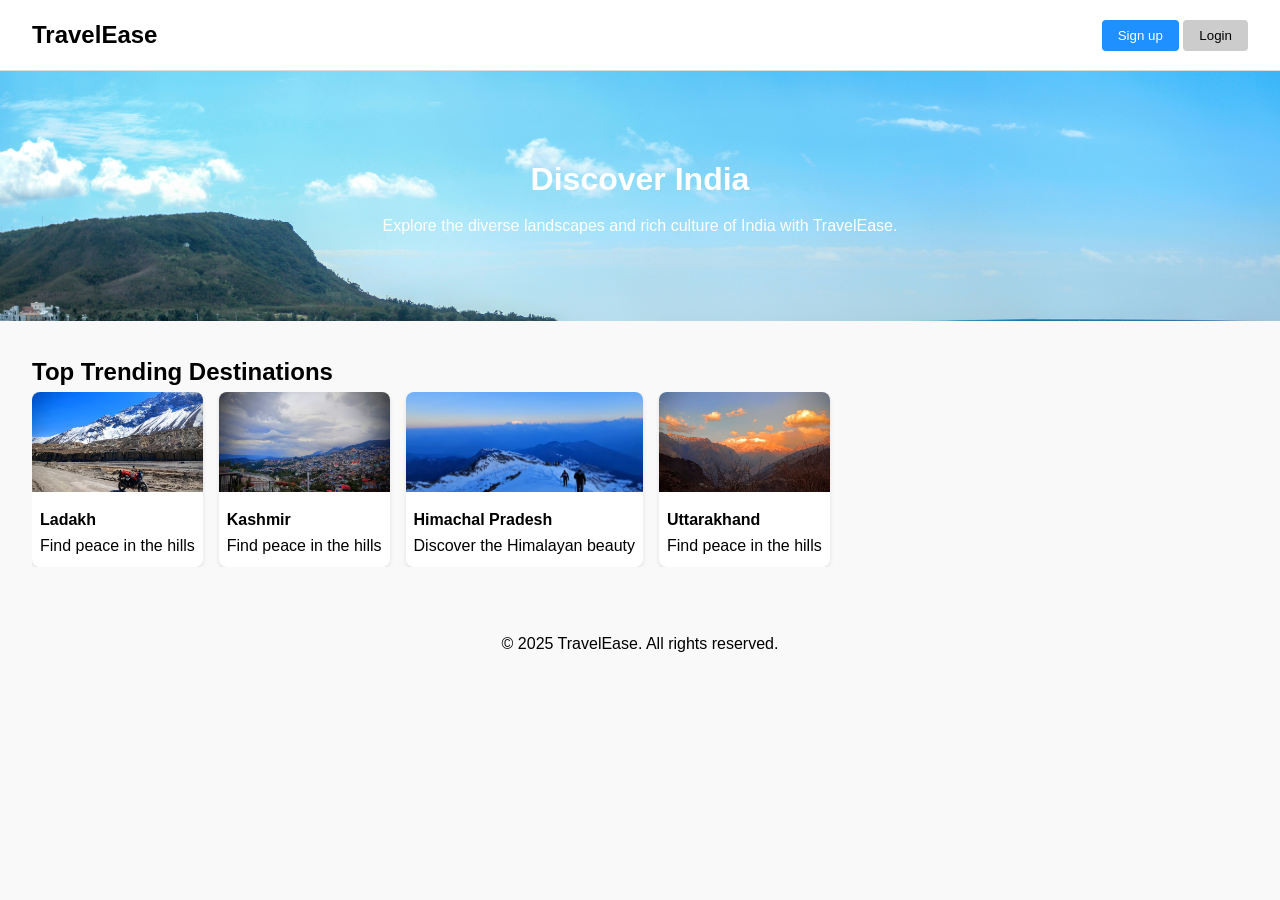
<file: index.html>
<!DOCTYPE html>
<html lang="en">
<head>
  <meta charset="UTF-8" />
  <meta name="viewport" content="width=device-width, initial-scale=1.0"/>
  <title>TravelEase - Discover India</title>
  <link rel="stylesheet" href="styles.css" />
</head>
<body>

  <header>
    <div class="logo">TravelEase</div>
    <div class="search-bar">
      <!-- <input type="text" placeholder="Search"/>
      <button class="btn">Search</button> -->
    </div>
    <div>
      <button class="btn">Sign up</button>
      <button class="btn btn-light">Login</button>
    </div>
  </header>

  <section class="hero">
    <div>
      <h1>Discover India</h1>
      <p>Explore the diverse landscapes and rich culture of India with TravelEase.</p>
    </div>
  </section>

  <section class="section">
    <h2>Top Trending Destinations</h2>
    <div class="trending">
      <a href="./Ladhak/Itinerary.html" class="card-link">
        <div class="card">
          <img src="./Pictures/Ladhak.jpeg" alt="Ladhak"/>
          <div class="card-content">
            <strong>Ladakh</strong>
            <p>Find peace in the hills</p>
          </div>
        </div>
      </a>
      <a href="./Kashmir/Itinerary.html" class="card-link">
        <div class="card">
          <img src="./Pictures/Kashmir.jpeg" alt="Kashmir"/>
          <div class="card-content">
            <strong>Kashmir</strong>
            <p>Find peace in the hills</p>
          </div>
        </div>
      </a>
      <a href="./Himachal/Itinerary.html" class="card-link">
      <div class="card">
        <img src="./Pictures/Himachal.jpeg" alt="Himachal"/>
        <div class="card-content">
          <strong>Himachal Pradesh</strong>
          <p>Discover the Himalayan beauty</p>
        </div>
      </div>
      </a>
      <a href="./Uttarakhand/Itinerary.html" class="card-link">
        <div class="card">
          <img src="./Pictures/Uttarakhand.jpeg" alt="Uttarakhand"/>
          <div class="card-content">
            <strong>Uttarakhand</strong>
            <p>Find peace in the hills</p>
          </div>
        </div>
      </a>
    </div>
  </section>

  <!-- <section class="section">
    <h2>Explore by State</h2>
    <div class="dropdown">
      <select id="stateDropdown">
        <option value="">Select a state</option>
        <option value="Kerala">Kerala</option>
        <option value="Goa">Goa</option>
        <option value="Rajasthan">Rajasthan</option>
        <option value="Tamil Nadu">Tamil Nadu</option>
      </select>
    </div>
    <div class="no-itinerary" id="itineraryBox">
      <img src="https://i.imgur.com/qIufhof.png" alt="No Itinerary" />
      <h3>No Itineraries Found</h3>
      <p>Select a state to view itineraries from our travel partners.</p>
      <button class="btn">Browse Destinations</button>
    </div>
  </section> -->

  <footer>
    &copy; 2025 TravelEase. All rights reserved.
  </footer>

  <script src="script.js"></script>
</body>
</html>
</file>
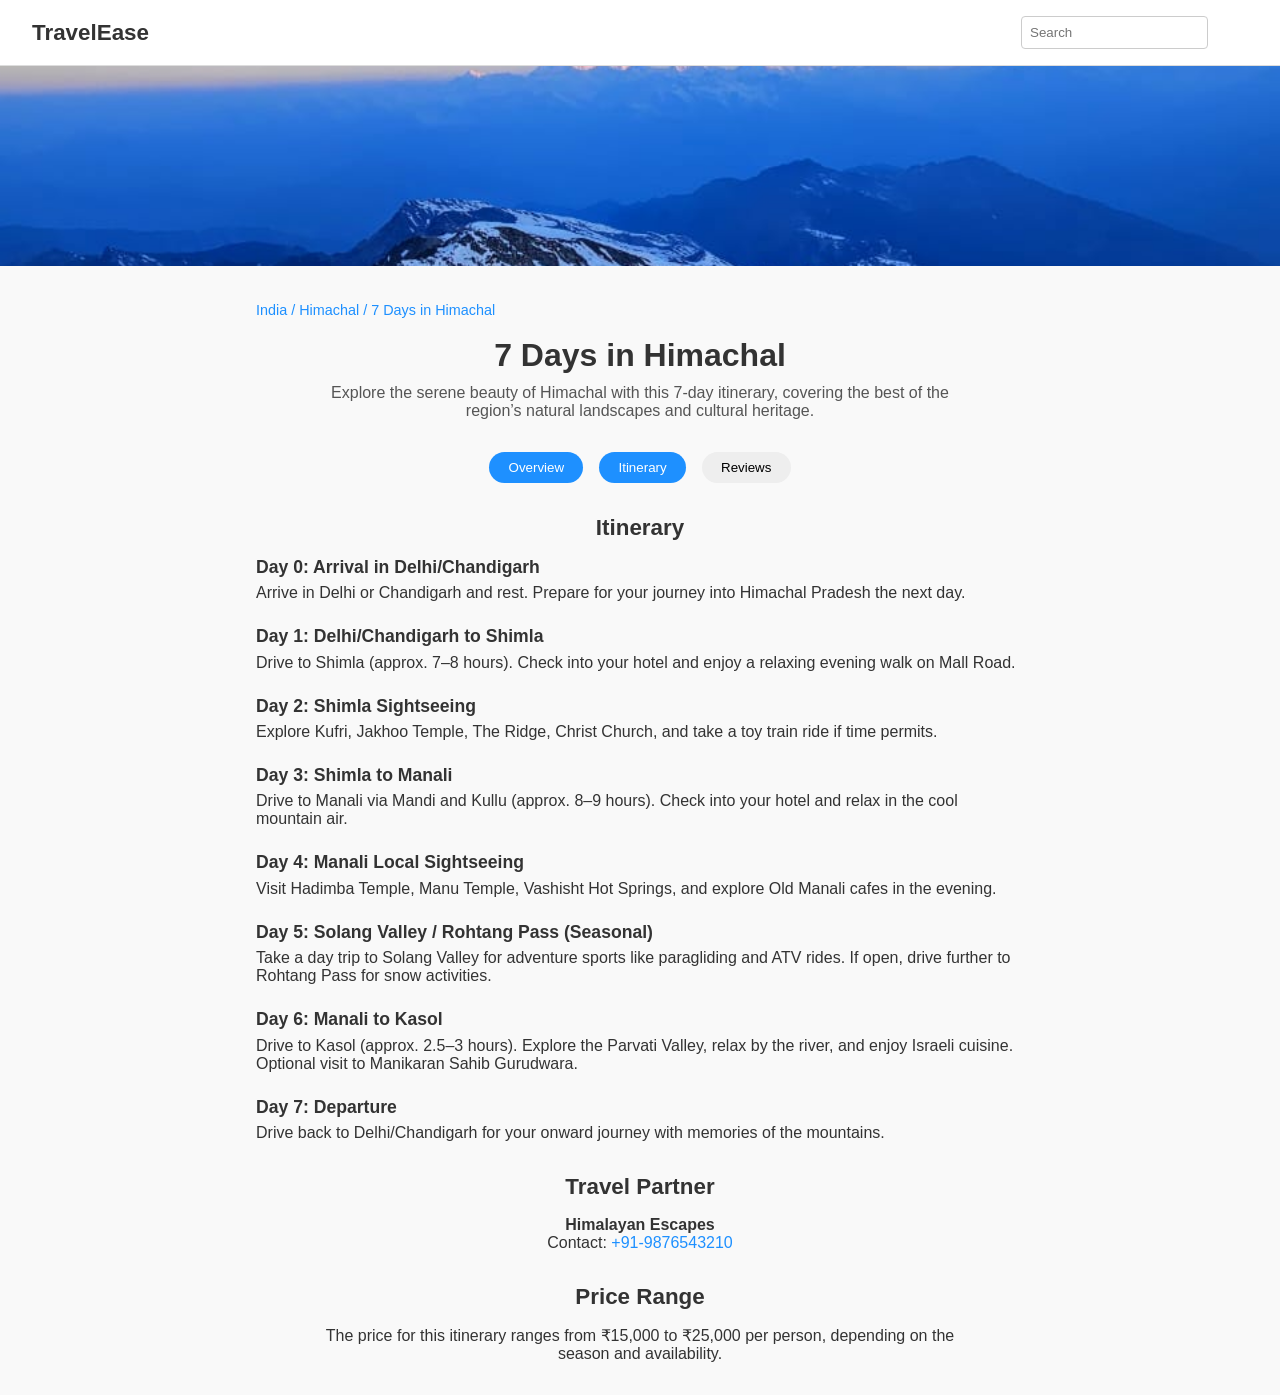
<file: Himachal/Itinerary.html>
<!DOCTYPE html>
<html lang="en">
<head>
  <meta charset="UTF-8" />
  <meta name="viewport" content="width=device-width, initial-scale=1.0" />
  <title>7 Days in Himachal | Trekker</title>
  <link rel="stylesheet" href="Itinerary.css" />
</head>
<body>
  <header>
    <div class="logo">TravelEase</div>
    <div class="right">
      <input type="text" placeholder="Search" />
      <div class="profile"></div>
    </div>
  </header>

  <section class="hero">
    <img src="../Pictures/Himachal.jpeg" alt="Mountains" />
  </section>

  <main class="container">
    <div class="breadcrumbs">
      <a href="#">India</a> / <a href="#">Himachal</a> / 7 Days in Himachal
    </div>

    <h1>7 Days in Himachal</h1>
    <p class="subtitle">
      Explore the serene beauty of Himachal with this 7-day itinerary, covering the best of the region’s natural landscapes and cultural heritage.
    </p>

    <div class="tabs">
      <button class="tab active">Overview</button>
      <button class="tab active">Itinerary</button>
      <button class="tab">Reviews</button>
    </div>

    <section class="itinerary">
    <h2>Itinerary</h2>

    <div class="day">
      <h3>Day 0: Arrival in Delhi/Chandigarh</h3>
      <p>Arrive in Delhi or Chandigarh and rest. Prepare for your journey into Himachal Pradesh the next day.</p>
    </div>

    <div class="day">
      <h3>Day 1: Delhi/Chandigarh to Shimla</h3>
      <p>Drive to Shimla (approx. 7–8 hours). Check into your hotel and enjoy a relaxing evening walk on Mall Road.</p>
    </div>

    <div class="day">
      <h3>Day 2: Shimla Sightseeing</h3>
      <p>Explore Kufri, Jakhoo Temple, The Ridge, Christ Church, and take a toy train ride if time permits.</p>
    </div>

    <div class="day">
      <h3>Day 3: Shimla to Manali</h3>
      <p>Drive to Manali via Mandi and Kullu (approx. 8–9 hours). Check into your hotel and relax in the cool mountain air.</p>
    </div>

    <div class="day">
      <h3>Day 4: Manali Local Sightseeing</h3>
      <p>Visit Hadimba Temple, Manu Temple, Vashisht Hot Springs, and explore Old Manali cafes in the evening.</p>
    </div>

    <div class="day">
      <h3>Day 5: Solang Valley / Rohtang Pass (Seasonal)</h3>
      <p>Take a day trip to Solang Valley for adventure sports like paragliding and ATV rides. If open, drive further to Rohtang Pass for snow activities.</p>
    </div>

    <div class="day">
      <h3>Day 6: Manali to Kasol</h3>
      <p>Drive to Kasol (approx. 2.5–3 hours). Explore the Parvati Valley, relax by the river, and enjoy Israeli cuisine. Optional visit to Manikaran Sahib Gurudwara.</p>
    </div>

    <div class="day">
      <h3>Day 7: Departure</h3>
      <p>Drive back to Delhi/Chandigarh for your onward journey with memories of the mountains.</p>
    </div>
   </section>


    <section class="partner">
      <h2>Travel Partner</h2>
      <p><strong>Himalayan Escapes</strong><br/>Contact: <a href="tel:+919876543210">+91-9876543210</a></p>
    </section>

    <section class="price">
      <h2>Price Range</h2>
      <p>The price for this itinerary ranges from ₹15,000 to ₹25,000 per person, depending on the season and availability.</p>
    </section>
  </main>

  <script src="Itinerary.js"></script>
</body>
</html>
</file>
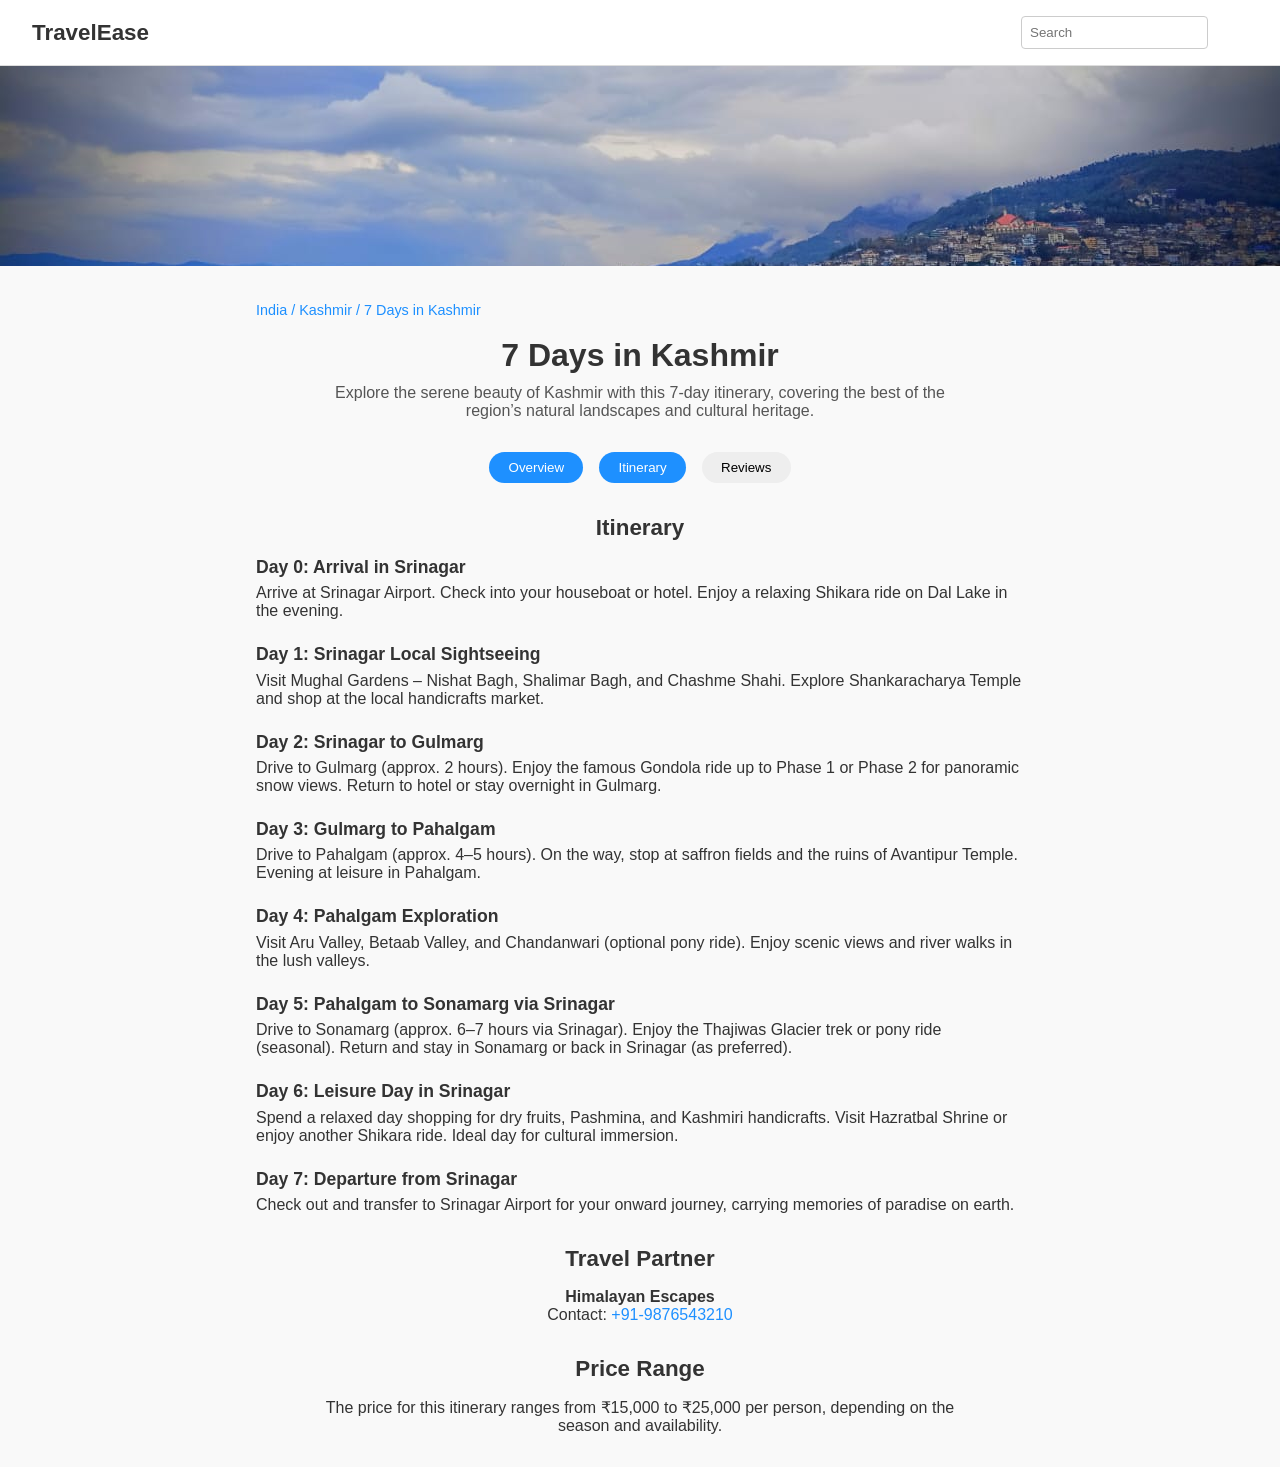
<file: Kashmir/Itinerary.html>
<!DOCTYPE html>
<html lang="en">
<head>
  <meta charset="UTF-8" />
  <meta name="viewport" content="width=device-width, initial-scale=1.0" />
  <title>7 Days in Kashmir | Trekker</title>
  <link rel="stylesheet" href="Itinerary.css" />
</head>
<body>
  <header>
    <div class="logo">TravelEase</div>
    <div class="right">
      <input type="text" placeholder="Search" />
      <div class="profile"></div>
    </div>
  </header>

  <section class="hero">
    <img src="../Pictures/Kashmir.jpeg" alt="Mountains" />
  </section>

  <main class="container">
    <div class="breadcrumbs">
      <a href="#">India</a> / <a href="#">Kashmir</a> / 7 Days in Kashmir
    </div>

    <h1>7 Days in Kashmir</h1>
    <p class="subtitle">
      Explore the serene beauty of Kashmir with this 7-day itinerary, covering the best of the region’s natural landscapes and cultural heritage.
    </p>

    <div class="tabs">
      <button class="tab active">Overview</button>
      <button class="tab active">Itinerary</button>
      <button class="tab">Reviews</button>
    </div>

  <section class="itinerary">
    <h2>Itinerary</h2>

    <div class="day">
      <h3>Day 0: Arrival in Srinagar</h3>
      <p>Arrive at Srinagar Airport. Check into your houseboat or hotel. Enjoy a relaxing Shikara ride on Dal Lake in the evening.</p>
    </div>

    <div class="day">
      <h3>Day 1: Srinagar Local Sightseeing</h3>
      <p>Visit Mughal Gardens – Nishat Bagh, Shalimar Bagh, and Chashme Shahi. Explore Shankaracharya Temple and shop at the local handicrafts market.</p>
    </div>

    <div class="day">
      <h3>Day 2: Srinagar to Gulmarg</h3>
      <p>Drive to Gulmarg (approx. 2 hours). Enjoy the famous Gondola ride up to Phase 1 or Phase 2 for panoramic snow views. Return to hotel or stay overnight in Gulmarg.</p>
    </div>

    <div class="day">
      <h3>Day 3: Gulmarg to Pahalgam</h3>
      <p>Drive to Pahalgam (approx. 4–5 hours). On the way, stop at saffron fields and the ruins of Avantipur Temple. Evening at leisure in Pahalgam.</p>
    </div>

    <div class="day">
      <h3>Day 4: Pahalgam Exploration</h3>
      <p>Visit Aru Valley, Betaab Valley, and Chandanwari (optional pony ride). Enjoy scenic views and river walks in the lush valleys.</p>
    </div>

    <div class="day">
      <h3>Day 5: Pahalgam to Sonamarg via Srinagar</h3>
      <p>Drive to Sonamarg (approx. 6–7 hours via Srinagar). Enjoy the Thajiwas Glacier trek or pony ride (seasonal). Return and stay in Sonamarg or back in Srinagar (as preferred).</p>
    </div>

    <div class="day">
      <h3>Day 6: Leisure Day in Srinagar</h3>
      <p>Spend a relaxed day shopping for dry fruits, Pashmina, and Kashmiri handicrafts. Visit Hazratbal Shrine or enjoy another Shikara ride. Ideal day for cultural immersion.</p>
    </div>

    <div class="day">
      <h3>Day 7: Departure from Srinagar</h3>
      <p>Check out and transfer to Srinagar Airport for your onward journey, carrying memories of paradise on earth.</p>
    </div>
  </section>


    <section class="partner">
      <h2>Travel Partner</h2>
      <p><strong>Himalayan Escapes</strong><br/>Contact: <a href="tel:+919876543210">+91-9876543210</a></p>
    </section>

    <section class="price">
      <h2>Price Range</h2>
      <p>The price for this itinerary ranges from ₹15,000 to ₹25,000 per person, depending on the season and availability.</p>
    </section>
  </main>

  <script src="Itinerary.js"></script>
</body>
</html>
</file>
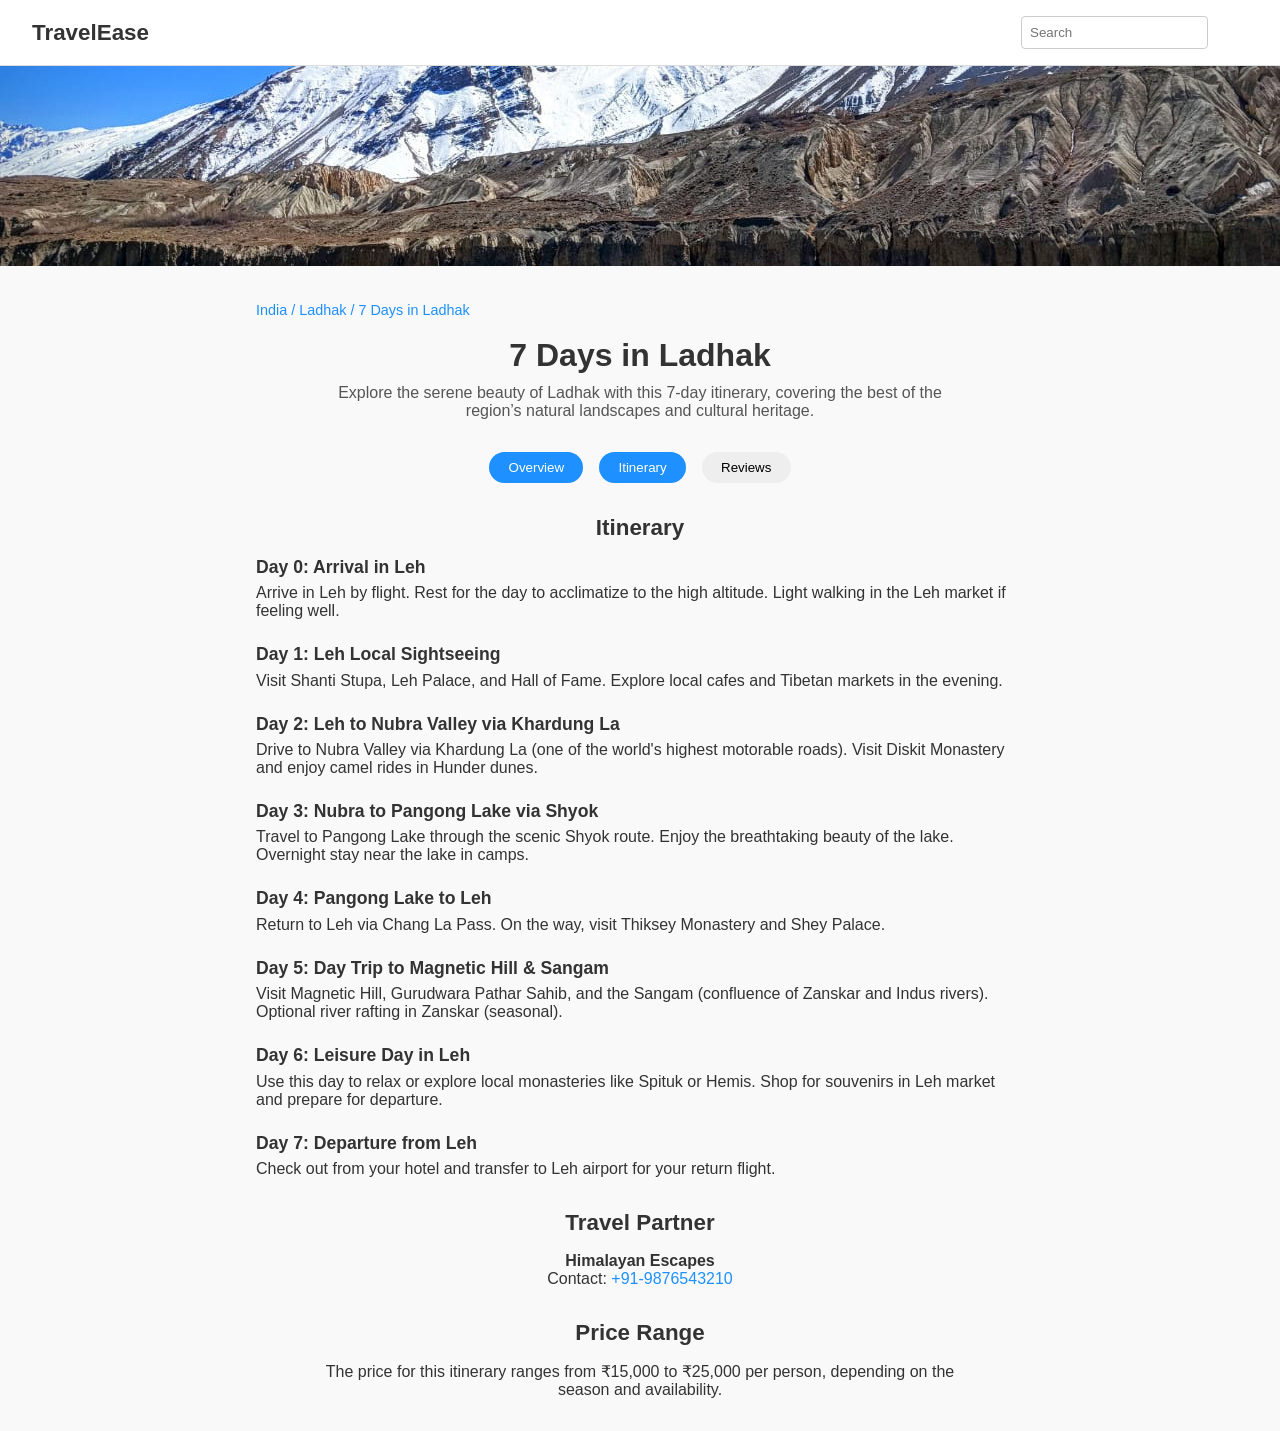
<file: Ladhak/Itinerary.html>
<!DOCTYPE html>
<html lang="en">
<head>
  <meta charset="UTF-8" />
  <meta name="viewport" content="width=device-width, initial-scale=1.0" />
  <title>7 Days in Ladhak | Trekker</title>
  <link rel="stylesheet" href="Itinerary.css" />
</head>
<body>
  <header>
    <div class="logo">TravelEase</div>
    <div class="right">
      <input type="text" placeholder="Search" />
      <div class="profile"></div>
    </div>
  </header>

  <section class="hero">
    <img src="../Pictures/Ladhak.jpeg" alt="Mountains" />
  </section>

  <main class="container">
    <div class="breadcrumbs">
      <a href="#">India</a> / <a href="#">Ladhak</a> / 7 Days in Ladhak
    </div>

    <h1>7 Days in Ladhak</h1>
    <p class="subtitle">
      Explore the serene beauty of Ladhak with this 7-day itinerary, covering the best of the region’s natural landscapes and cultural heritage.
    </p>

    <div class="tabs">
      <button class="tab active">Overview</button>
      <button class="tab active">Itinerary</button>
      <button class="tab">Reviews</button>
    </div>

    <section class="itinerary">
    <h2>Itinerary</h2>

    <div class="day">
      <h3>Day 0: Arrival in Leh</h3>
      <p>Arrive in Leh by flight. Rest for the day to acclimatize to the high altitude. Light walking in the Leh market if feeling well.</p>
    </div>

    <div class="day">
      <h3>Day 1: Leh Local Sightseeing</h3>
      <p>Visit Shanti Stupa, Leh Palace, and Hall of Fame. Explore local cafes and Tibetan markets in the evening.</p>
    </div>

    <div class="day">
      <h3>Day 2: Leh to Nubra Valley via Khardung La</h3>
      <p>Drive to Nubra Valley via Khardung La (one of the world's highest motorable roads). Visit Diskit Monastery and enjoy camel rides in Hunder dunes.</p>
    </div>

    <div class="day">
      <h3>Day 3: Nubra to Pangong Lake via Shyok</h3>
      <p>Travel to Pangong Lake through the scenic Shyok route. Enjoy the breathtaking beauty of the lake. Overnight stay near the lake in camps.</p>
    </div>

    <div class="day">
      <h3>Day 4: Pangong Lake to Leh</h3>
      <p>Return to Leh via Chang La Pass. On the way, visit Thiksey Monastery and Shey Palace.</p>
    </div>

    <div class="day">
      <h3>Day 5: Day Trip to Magnetic Hill & Sangam</h3>
      <p>Visit Magnetic Hill, Gurudwara Pathar Sahib, and the Sangam (confluence of Zanskar and Indus rivers). Optional river rafting in Zanskar (seasonal).</p>
    </div>

    <div class="day">
      <h3>Day 6: Leisure Day in Leh</h3>
      <p>Use this day to relax or explore local monasteries like Spituk or Hemis. Shop for souvenirs in Leh market and prepare for departure.</p>
    </div>

    <div class="day">
      <h3>Day 7: Departure from Leh</h3>
      <p>Check out from your hotel and transfer to Leh airport for your return flight.</p>
    </div>
    </section>


    <section class="partner">
      <h2>Travel Partner</h2>
      <p><strong>Himalayan Escapes</strong><br/>Contact: <a href="tel:+919876543210">+91-9876543210</a></p>
    </section>

    <section class="price">
      <h2>Price Range</h2>
      <p>The price for this itinerary ranges from ₹15,000 to ₹25,000 per person, depending on the season and availability.</p>
    </section>
  </main>

  <script src="Itinerary.js"></script>
</body>
</html>
</file>
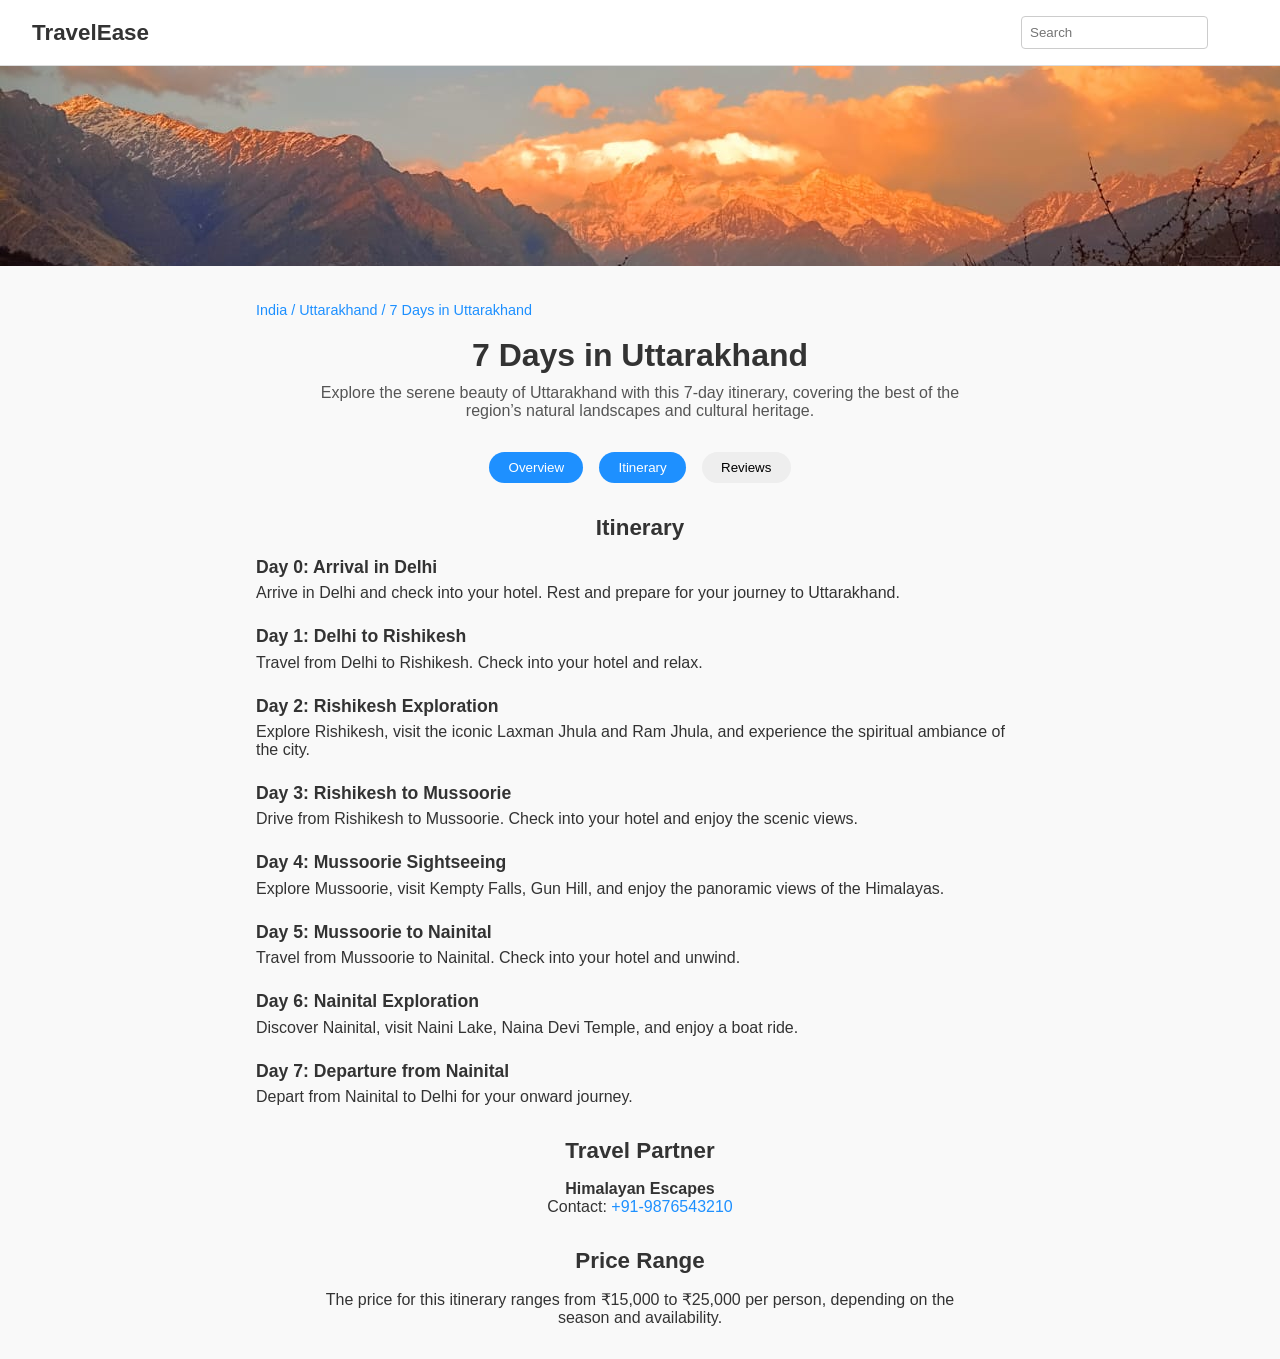
<file: Uttarakhand/Itinerary.html>
<!DOCTYPE html>
<html lang="en">
<head>
  <meta charset="UTF-8" />
  <meta name="viewport" content="width=device-width, initial-scale=1.0" />
  <title>7 Days in Uttarakhand | Trekker</title>
  <link rel="stylesheet" href="Itinerary.css" />
</head>
<body>
  <header>
    <div class="logo">TravelEase</div>
    <!-- <nav>
      <a href="#">Explore</a>
      <a href="#">Bookings</a>
      <a href="#">Trips</a>
      <a href="#">Messages</a>
    </nav> -->
    <div class="right">
      <input type="text" placeholder="Search" />
      <div class="profile"></div>
    </div>
  </header>

  <section class="hero">
    <img src="../Pictures/Uttarakhand.jpeg" alt="Mountains" />
  </section>

  <main class="container">
    <div class="breadcrumbs">
      <a href="#">India</a> / <a href="#">Uttarakhand</a> / 7 Days in Uttarakhand
    </div>

    <h1>7 Days in Uttarakhand</h1>
    <p class="subtitle">
      Explore the serene beauty of Uttarakhand with this 7-day itinerary, covering the best of the region’s natural landscapes and cultural heritage.
    </p>

    <div class="tabs">
      <button class="tab active">Overview</button>
      <button class="tab active">Itinerary</button>
      <button class="tab">Reviews</button>
    </div>

    <section class="itinerary">
      <h2>Itinerary</h2>

      <div class="day">
        <h3>Day 0: Arrival in Delhi</h3>
        <p>Arrive in Delhi and check into your hotel. Rest and prepare for your journey to Uttarakhand.</p>
      </div>

      <div class="day">
        <h3>Day 1: Delhi to Rishikesh</h3>
        <p>Travel from Delhi to Rishikesh. Check into your hotel and relax.</p>
      </div>

      <div class="day">
        <h3>Day 2: Rishikesh Exploration</h3>
        <p>Explore Rishikesh, visit the iconic Laxman Jhula and Ram Jhula, and experience the spiritual ambiance of the city.</p>
      </div>

      <div class="day">
        <h3>Day 3: Rishikesh to Mussoorie</h3>
        <p>Drive from Rishikesh to Mussoorie. Check into your hotel and enjoy the scenic views.</p>
      </div>

      <div class="day">
        <h3>Day 4: Mussoorie Sightseeing</h3>
        <p>Explore Mussoorie, visit Kempty Falls, Gun Hill, and enjoy the panoramic views of the Himalayas.</p>
      </div>

      <div class="day">
        <h3>Day 5: Mussoorie to Nainital</h3>
        <p>Travel from Mussoorie to Nainital. Check into your hotel and unwind.</p>
      </div>

      <div class="day">
        <h3>Day 6: Nainital Exploration</h3>
        <p>Discover Nainital, visit Naini Lake, Naina Devi Temple, and enjoy a boat ride.</p>
      </div>

      <div class="day">
        <h3>Day 7: Departure from Nainital</h3>
        <p>Depart from Nainital to Delhi for your onward journey.</p>
      </div>
    </section>

    <section class="partner">
      <h2>Travel Partner</h2>
      <p><strong>Himalayan Escapes</strong><br/>Contact: <a href="tel:+919876543210">+91-9876543210</a></p>
    </section>

    <section class="price">
      <h2>Price Range</h2>
      <p>The price for this itinerary ranges from ₹15,000 to ₹25,000 per person, depending on the season and availability.</p>
    </section>
  </main>

  <script src="Itinerary.js"></script>
</body>
</html>
</file>
<file: styles.css>
* {
  box-sizing: border-box;
  margin: 0;
  padding: 0;
}
body {
  font-family: Arial, sans-serif;
  line-height: 1.6;
  background-color: #f9f9f9;
}
header {
  background: #fff;
  display: flex;
  justify-content: space-between;
  align-items: center;
  padding: 1rem 2rem;
  border-bottom: 1px solid #ddd;
  flex-wrap: wrap;
}
.logo {
  font-weight: bold;
  font-size: 1.5rem;
}
nav {
  display: flex;
  gap: 1rem;
  flex-wrap: wrap;
}
nav a {
  text-decoration: none;
  color: #333;
  font-weight: 500;
}
.search-bar {
  display: flex;
  align-items: center;
  gap: 0.5rem;
}
.search-bar input {
  padding: 0.5rem;
  border: 1px solid #ccc;
  border-radius: 4px;
}
.btn {
  padding: 0.5rem 1rem;
  background-color: #1e90ff;
  border: none;
  color: white;
  border-radius: 4px;
  cursor: pointer;
}
.btn-light {
  background: #ccc;
  color: #000;
}
.hero {
  background: url('./Pictures/HomePic.jpg') center/cover no-repeat;
  height: 250px;
  display: flex;
  align-items: center;
  justify-content: center;
  text-align: center;
  color: white;
  padding: 2rem;
}
.hero h1 {
  font-size: 2rem;
  margin-bottom: 0.5rem;
}
.hero input {
  padding: 0.6rem;
  width: 60%;
  max-width: 400px;
  margin-top: 1rem;
  border-radius: 4px;
  border: none;
}
.section {
  padding: 2rem;
}
.trending {
  display: flex;
  gap: 1rem;
  overflow-x: auto;
}
.card {
  min-width: 160px;
  background: white;
  border-radius: 8px;
  box-shadow: 0 2px 4px rgba(0,0,0,0.1);
  overflow: hidden;
}
.card img {
  width: 100%;
  height: 100px;
  object-fit: cover;
}
.card-content {
  padding: 0.5rem;
}
.dropdown {
  margin: 2rem 0 1rem;
}
.dropdown select {
  padding: 0.6rem;
  width: 100%;
  max-width: 300px;
}
.no-itinerary {
  text-align: center;
  padding: 2rem 1rem;
  background: white;
  border-radius: 8px;
  box-shadow: 0 2px 4px rgba(0,0,0,0.1);
}
.no-itinerary img {
  width: 100%;
  max-width: 200px;
}
footer {
  padding: 2rem;
  text-align: center;
}
@media (max-width: 768px) {
  nav, .search-bar {
    flex-direction: column;
    align-items: flex-start;
  }
  .trending {
    flex-direction: column;
  }
}
.card-link {
  text-decoration: none;
  color: inherit;
  display: inline-block;
}
.card-link:hover .card {
  transform: scale(1.02);
  transition: transform 0.2s;
}
</file>
<file: Himachal/Itinerary.css>
* {
  margin: 0;
  padding: 0;
  box-sizing: border-box;
}

body {
  font-family: 'Arial', sans-serif;
  background: #f9f9f9;
  color: #333;
}

header {
  background: white;
  display: flex;
  justify-content: space-between;
  align-items: center;
  padding: 1rem 2rem;
  border-bottom: 1px solid #ddd;
  flex-wrap: wrap;
}

.logo {
  font-weight: bold;
  font-size: 1.4rem;
}

nav {
  display: flex;
  gap: 1.2rem;
  flex-wrap: wrap;
}

nav a {
  text-decoration: none;
  color: #333;
  font-weight: 500;
}

.right {
  display: flex;
  align-items: center;
  gap: 0.5rem;
}

.right input {
  padding: 0.5rem;
  border-radius: 4px;
  border: 1px solid #ccc;
}

.profile {
  width: 32px;
  height: 32px;
  border-radius: 50%;
  background: url('https://i.pravatar.cc/32') center/cover no-repeat;
}

.hero img {
  width: 100%;
  height: 200px;
  object-fit: cover;
}

.container {
  max-width: 800px;
  margin: 0 auto;
  padding: 2rem 1rem;
}

.breadcrumbs {
  font-size: 0.9rem;
  color: #1e90ff;
  margin-bottom: 1.2rem;
}

.breadcrumbs a {
  color: #1e90ff;
  text-decoration: none;
}

h1 {
  font-size: 2rem;
  text-align: center;
  margin-bottom: 0.6rem;
}

.subtitle {
  text-align: center;
  margin-bottom: 2rem;
  color: #555;
  max-width: 650px;
  margin-left: auto;
  margin-right: auto;
}

.tabs {
  display: flex;
  justify-content: center;
  gap: 1rem;
  margin-bottom: 2rem;
}

.tab {
  padding: 0.5rem 1.2rem;
  border: none;
  background: #eee;
  border-radius: 20px;
  cursor: pointer;
}

.tab.active {
  background: #1e90ff;
  color: white;
}

.itinerary h2,
.partner h2,
.price h2 {
  margin-top: 2rem;
  margin-bottom: 1rem;
  font-size: 1.4rem;
  text-align: center;
}

.itinerary .day {
  margin-bottom: 1.5rem;
}

.itinerary .day h3 {
  font-size: 1.1rem;
  margin-bottom: 0.4rem;
}

.partner p,
.price p {
  text-align: center;
  font-size: 1rem;
  max-width: 650px;
  margin: auto;
}

.partner a {
  color: #1e90ff;
  text-decoration: none;
}

@media (max-width: 768px) {
  header {
    flex-direction: column;
    align-items: flex-start;
    gap: 1rem;
  }

  nav {
    flex-direction: column;
  }

  .hero img {
    height: 150px;
  }

  .tabs {
    flex-direction: column;
    align-items: center;
  }
}
</file>
<file: Kashmir/Itinerary.css>
* {
  margin: 0;
  padding: 0;
  box-sizing: border-box;
}

body {
  font-family: 'Arial', sans-serif;
  background: #f9f9f9;
  color: #333;
}

header {
  background: white;
  display: flex;
  justify-content: space-between;
  align-items: center;
  padding: 1rem 2rem;
  border-bottom: 1px solid #ddd;
  flex-wrap: wrap;
}

.logo {
  font-weight: bold;
  font-size: 1.4rem;
}

nav {
  display: flex;
  gap: 1.2rem;
  flex-wrap: wrap;
}

nav a {
  text-decoration: none;
  color: #333;
  font-weight: 500;
}

.right {
  display: flex;
  align-items: center;
  gap: 0.5rem;
}

.right input {
  padding: 0.5rem;
  border-radius: 4px;
  border: 1px solid #ccc;
}

.profile {
  width: 32px;
  height: 32px;
  border-radius: 50%;
  background: url('https://i.pravatar.cc/32') center/cover no-repeat;
}

.hero img {
  width: 100%;
  height: 200px;
  object-fit: cover;
}

.container {
  max-width: 800px;
  margin: 0 auto;
  padding: 2rem 1rem;
}

.breadcrumbs {
  font-size: 0.9rem;
  color: #1e90ff;
  margin-bottom: 1.2rem;
}

.breadcrumbs a {
  color: #1e90ff;
  text-decoration: none;
}

h1 {
  font-size: 2rem;
  text-align: center;
  margin-bottom: 0.6rem;
}

.subtitle {
  text-align: center;
  margin-bottom: 2rem;
  color: #555;
  max-width: 650px;
  margin-left: auto;
  margin-right: auto;
}

.tabs {
  display: flex;
  justify-content: center;
  gap: 1rem;
  margin-bottom: 2rem;
}

.tab {
  padding: 0.5rem 1.2rem;
  border: none;
  background: #eee;
  border-radius: 20px;
  cursor: pointer;
}

.tab.active {
  background: #1e90ff;
  color: white;
}

.itinerary h2,
.partner h2,
.price h2 {
  margin-top: 2rem;
  margin-bottom: 1rem;
  font-size: 1.4rem;
  text-align: center;
}

.itinerary .day {
  margin-bottom: 1.5rem;
}

.itinerary .day h3 {
  font-size: 1.1rem;
  margin-bottom: 0.4rem;
}

.partner p,
.price p {
  text-align: center;
  font-size: 1rem;
  max-width: 650px;
  margin: auto;
}

.partner a {
  color: #1e90ff;
  text-decoration: none;
}

@media (max-width: 768px) {
  header {
    flex-direction: column;
    align-items: flex-start;
    gap: 1rem;
  }

  nav {
    flex-direction: column;
  }

  .hero img {
    height: 150px;
  }

  .tabs {
    flex-direction: column;
    align-items: center;
  }
}
</file>
<file: Ladhak/Itinerary.css>
* {
  margin: 0;
  padding: 0;
  box-sizing: border-box;
}

body {
  font-family: 'Arial', sans-serif;
  background: #f9f9f9;
  color: #333;
}

header {
  background: white;
  display: flex;
  justify-content: space-between;
  align-items: center;
  padding: 1rem 2rem;
  border-bottom: 1px solid #ddd;
  flex-wrap: wrap;
}

.logo {
  font-weight: bold;
  font-size: 1.4rem;
}

nav {
  display: flex;
  gap: 1.2rem;
  flex-wrap: wrap;
}

nav a {
  text-decoration: none;
  color: #333;
  font-weight: 500;
}

.right {
  display: flex;
  align-items: center;
  gap: 0.5rem;
}

.right input {
  padding: 0.5rem;
  border-radius: 4px;
  border: 1px solid #ccc;
}

.profile {
  width: 32px;
  height: 32px;
  border-radius: 50%;
  background: url('https://i.pravatar.cc/32') center/cover no-repeat;
}

.hero img {
  width: 100%;
  height: 200px;
  object-fit: cover;
}

.container {
  max-width: 800px;
  margin: 0 auto;
  padding: 2rem 1rem;
}

.breadcrumbs {
  font-size: 0.9rem;
  color: #1e90ff;
  margin-bottom: 1.2rem;
}

.breadcrumbs a {
  color: #1e90ff;
  text-decoration: none;
}

h1 {
  font-size: 2rem;
  text-align: center;
  margin-bottom: 0.6rem;
}

.subtitle {
  text-align: center;
  margin-bottom: 2rem;
  color: #555;
  max-width: 650px;
  margin-left: auto;
  margin-right: auto;
}

.tabs {
  display: flex;
  justify-content: center;
  gap: 1rem;
  margin-bottom: 2rem;
}

.tab {
  padding: 0.5rem 1.2rem;
  border: none;
  background: #eee;
  border-radius: 20px;
  cursor: pointer;
}

.tab.active {
  background: #1e90ff;
  color: white;
}

.itinerary h2,
.partner h2,
.price h2 {
  margin-top: 2rem;
  margin-bottom: 1rem;
  font-size: 1.4rem;
  text-align: center;
}

.itinerary .day {
  margin-bottom: 1.5rem;
}

.itinerary .day h3 {
  font-size: 1.1rem;
  margin-bottom: 0.4rem;
}

.partner p,
.price p {
  text-align: center;
  font-size: 1rem;
  max-width: 650px;
  margin: auto;
}

.partner a {
  color: #1e90ff;
  text-decoration: none;
}

@media (max-width: 768px) {
  header {
    flex-direction: column;
    align-items: flex-start;
    gap: 1rem;
  }

  nav {
    flex-direction: column;
  }

  .hero img {
    height: 150px;
  }

  .tabs {
    flex-direction: column;
    align-items: center;
  }
}
</file>
<file: Uttarakhand/Itinerary.css>
* {
  margin: 0;
  padding: 0;
  box-sizing: border-box;
}

body {
  font-family: 'Arial', sans-serif;
  background: #f9f9f9;
  color: #333;
}

header {
  background: white;
  display: flex;
  justify-content: space-between;
  align-items: center;
  padding: 1rem 2rem;
  border-bottom: 1px solid #ddd;
  flex-wrap: wrap;
}

.logo {
  font-weight: bold;
  font-size: 1.4rem;
}

nav {
  display: flex;
  gap: 1.2rem;
  flex-wrap: wrap;
}

nav a {
  text-decoration: none;
  color: #333;
  font-weight: 500;
}

.right {
  display: flex;
  align-items: center;
  gap: 0.5rem;
}

.right input {
  padding: 0.5rem;
  border-radius: 4px;
  border: 1px solid #ccc;
}

.profile {
  width: 32px;
  height: 32px;
  border-radius: 50%;
  background: url('https://i.pravatar.cc/32') center/cover no-repeat;
}

.hero img {
  width: 100%;
  height: 200px;
  object-fit: cover;
}

.container {
  max-width: 800px;
  margin: 0 auto;
  padding: 2rem 1rem;
}

.breadcrumbs {
  font-size: 0.9rem;
  color: #1e90ff;
  margin-bottom: 1.2rem;
}

.breadcrumbs a {
  color: #1e90ff;
  text-decoration: none;
}

h1 {
  font-size: 2rem;
  text-align: center;
  margin-bottom: 0.6rem;
}

.subtitle {
  text-align: center;
  margin-bottom: 2rem;
  color: #555;
  max-width: 650px;
  margin-left: auto;
  margin-right: auto;
}

.tabs {
  display: flex;
  justify-content: center;
  gap: 1rem;
  margin-bottom: 2rem;
}

.tab {
  padding: 0.5rem 1.2rem;
  border: none;
  background: #eee;
  border-radius: 20px;
  cursor: pointer;
}

.tab.active {
  background: #1e90ff;
  color: white;
}

.itinerary h2,
.partner h2,
.price h2 {
  margin-top: 2rem;
  margin-bottom: 1rem;
  font-size: 1.4rem;
  text-align: center;
}

.itinerary .day {
  margin-bottom: 1.5rem;
}

.itinerary .day h3 {
  font-size: 1.1rem;
  margin-bottom: 0.4rem;
}

.partner p,
.price p {
  text-align: center;
  font-size: 1rem;
  max-width: 650px;
  margin: auto;
}

.partner a {
  color: #1e90ff;
  text-decoration: none;
}

@media (max-width: 768px) {
  header {
    flex-direction: column;
    align-items: flex-start;
    gap: 1rem;
  }

  nav {
    flex-direction: column;
  }

  .hero img {
    height: 150px;
  }

  .tabs {
    flex-direction: column;
    align-items: center;
  }
}
</file>
